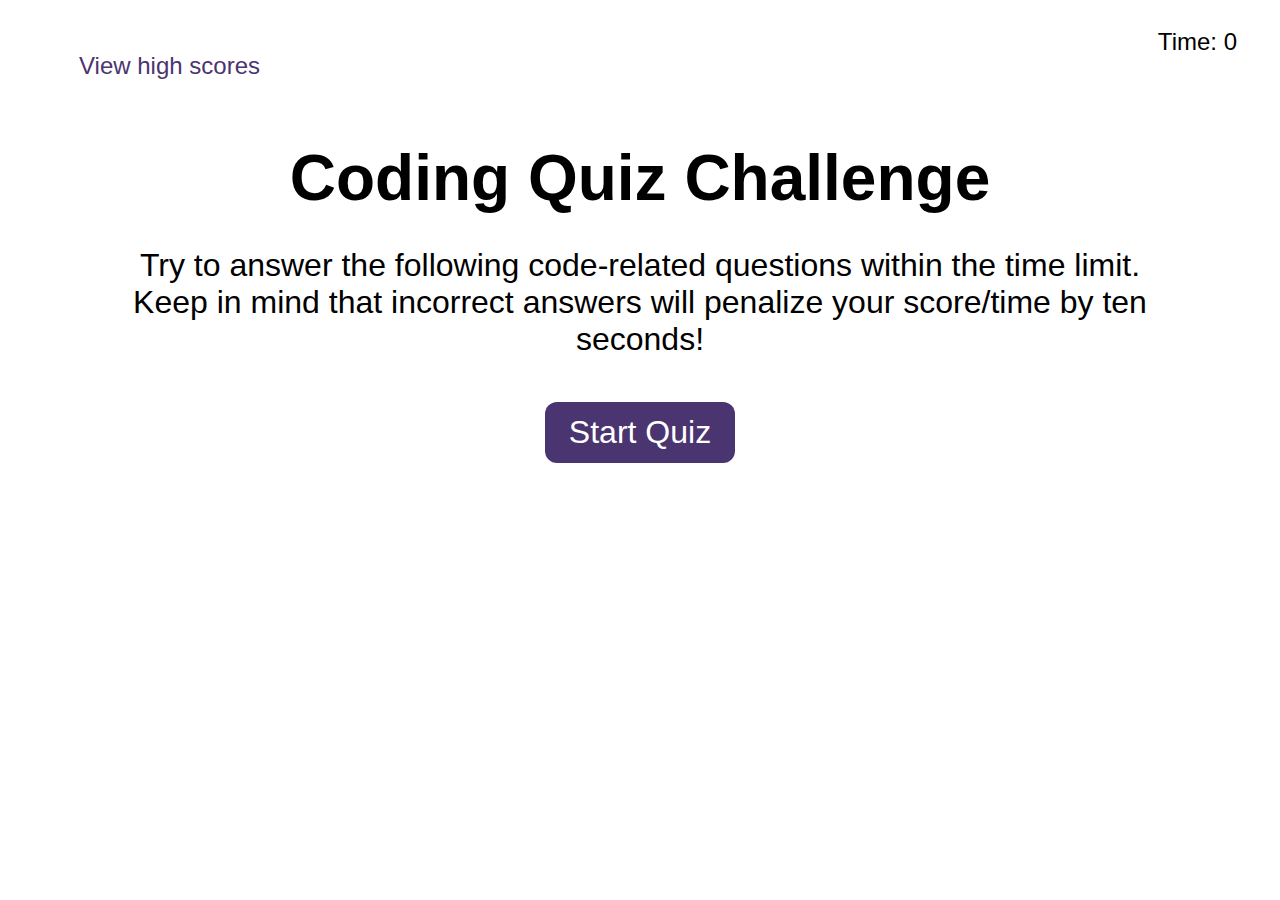
<file: index.html>
<!-- Begin with the usual tags -- thanks, Emmet! -->
<!DOCTYPE html>
<html lang="en">

    <head>
        <meta charset="UTF-8">
        <meta http-equiv="X-UA-Compatible" content="IE=edge">
        <meta name="viewport" content="width=device-width, initial-scale=1.0">
        <!-- Relatively unique title, plus pulling in styles -->
        <title>JavaScript Fundamentals Quiz</title>
        <link rel="stylesheet" href="./assets/css/style.css">
    </head>

    <body>

        <header id="head">
            <nav>
                <button type="button" id="highScoresBtn">View high scores</button>
            </nav>
            <div id="timerDisplay">Time: <span id="timerValue">0</span></div>
        </header>

        <!-- Defining most of the content within HTML now to avoid issues -->
        <main>
            <section id="intro">
                <h1>Coding Quiz Challenge</h1>
                <p>Try to answer the following code-related questions within the time limit.<br> 
                Keep in mind that incorrect answers will penalize your score/time by ten seconds!</p>
                <button type="button" id="startBtn">Start Quiz</button>
            </section>
            
            <!-- JS will advance to the questions by showing/hiding the appropriate HTML -->
            <section class="quizPage" id="page1" name="1" value="3" hidden>
                <h2>Commonly used data types DO NOT include:</h2>
                <button type="button" class="answerBtn" value="1">1. strings</button><br>
                <button type="button" class="answerBtn" value="2">2. boolean</button><br>
                <button type="button" class="answerBtn" value="3">3. alerts</button><br>
                <button type="button" class="answerBtn" value="4">4. numbers</button>
            </section>
    
            <section class="quizPage" id="page2" name="2" value="3" hidden>
                <h2>The condition in an if / else statement is enclosed with _____.</h2>
                <button type="button" class="answerBtn" value="1">1. quotes</button><br>
                <button type="button" class="answerBtn" value="2">2. curly braces</button><br>
                <button type="button" class="answerBtn" value="3">3. parentheses</button><br>
                <button type="button" class="answerBtn" value="4">4. square brackets</button>            
            </section>
    
            <section class="quizPage" id="page3" name="3" value="4" hidden>
                <h2>Arrays in JavaScript can be used to store _____.</h2>
                <button type="button" class="answerBtn" value="1">1. numbers and strings</button><br>
                <button type="button" class="answerBtn" value="2">2. other arrays</button><br>
                <button type="button" class="answerBtn" value="3">3. booleans</button><br>
                <button type="button" class="answerBtn" value="4">4. all of the above</button>            
            </section>
    
            <section class="quizPage" id="page4" name="4" value="3" hidden>
                <h2>String values must be enclosed within _____ when being assigned to variables.</h2>
                <button type="button" class="answerBtn" value="1">1. commas</button><br>
                <button type="button" class="answerBtn" value="2">2. curly braces</button><br>
                <button type="button" class="answerBtn" value="3">3. quotes</button><br>
                <button type="button" class="answerBtn" value="4">4. parentheses</button>            
            </section>
    
            <section class="quizPage" id="page5" name="5" value="4" hidden>
                <h2>A very useful tool used during development and debugging for printing content to the debugger is:</h2>
                <button type="button" class="answerBtn" value="1">1. JavaScript</button><br>
                <button type="button" class="answerBtn" value="2">2. terminal/bash</button><br>
                <button type="button" class="answerBtn" value="3">3. for loops</button><br>
                <button type="button" class="answerBtn" value="4">4. console.log</button>            
            </section>

            <!-- And the finish page goes here -->
            <section id="complete" name="6" hidden>
                <h1>All done!</h1>
                <p>Your final score is <span id="finalScore">0</span>.</p>
                <label for="initials">Enter initials:</label>
                <input type="text" maxlength="3" id="initials" name="initials">
                <button type="submit" id="initialsBtn">Submit</button>
            </section>

            <!-- Show/hide these sections based upon correctness of response-->
            <section id="correct" hidden>
                <br>
                <hr>
                <h3>Correct!</h3>
            </section>
    
            <section id="incorrect" hidden>
                <br>
                <hr>
                <h3>Wrong!</h3>
            </section>
            
            <!-- Dumped separate highscores.html for simplicity's sake, handling it like the rest of this now -->
            <section id="highscores" hidden>
                <h1>High scores</h1>

                <ol id="highscoreList"></ol>

                <button type="button" id="backBtn">Go Back</button>
                <button type="reset" id="clearScoresBtn">Clear high scores</button>
            </section>
        </main>

        <!-- Pulling in JavaScript-->
        <script src="./assets/js/script.js"></script>
    </body>
</html>
</file>
<file: assets/css/style.css>
/* Styles for all tags */
* {
    box-sizing: border-box;
    font-family: 'Segoe UI', Tahoma, Geneva, Verdana, sans-serif;
}

/* Remove decoration from anchor tags to better match the mock-up */
a {
    text-decoration: none;
}

/* Below are some various styles that pad, align, float, etc. various tags to better fit the mock-up */
header {
    padding: 20px 35px;
}

h1 {
    font-size: 64px;
    padding-top: 50px;
    margin-bottom: 5px;
}

/* Styling for MOST buttons. Included the same purple color from the mock-up */
button {
    background-color: #4B3570;
    text-decoration: none;
    color: white;
    font-size: 32px;
    text-align: center;
    border: #4B3570;
    border-radius: 12px;
    padding: 12px 24px;
    margin: 12px;
}

/* Override styling on the "View high scores" button */
#highScoresBtn {
    color: #4B3570;
    background-color: white;
    border: none;
    font-size: 24px;
    float: left;
}

/* Adding some more styling for the new HTML */
h2 {
    font-size: 48px;
}

h3 {
    font-size: 42px;
    font-style: italic;
    font-weight: lighter;
    color: #999999;
    text-align: left;
}

hr {
    color: #CACACA;
    width: 99%;
}

main {
    width: 1100px;
    margin: auto;
}

p, label, input {
    font-size: 32px;
}

.quizPage {
    position: relative;
    text-align: left;
}

#timerDisplay {
    float: right;
    font-size: 24px;
}

#intro {
    text-align: center;
}

#highscoreList {
    background-color: #D9D3E9;
    font-size: 28px;
}
</file>
